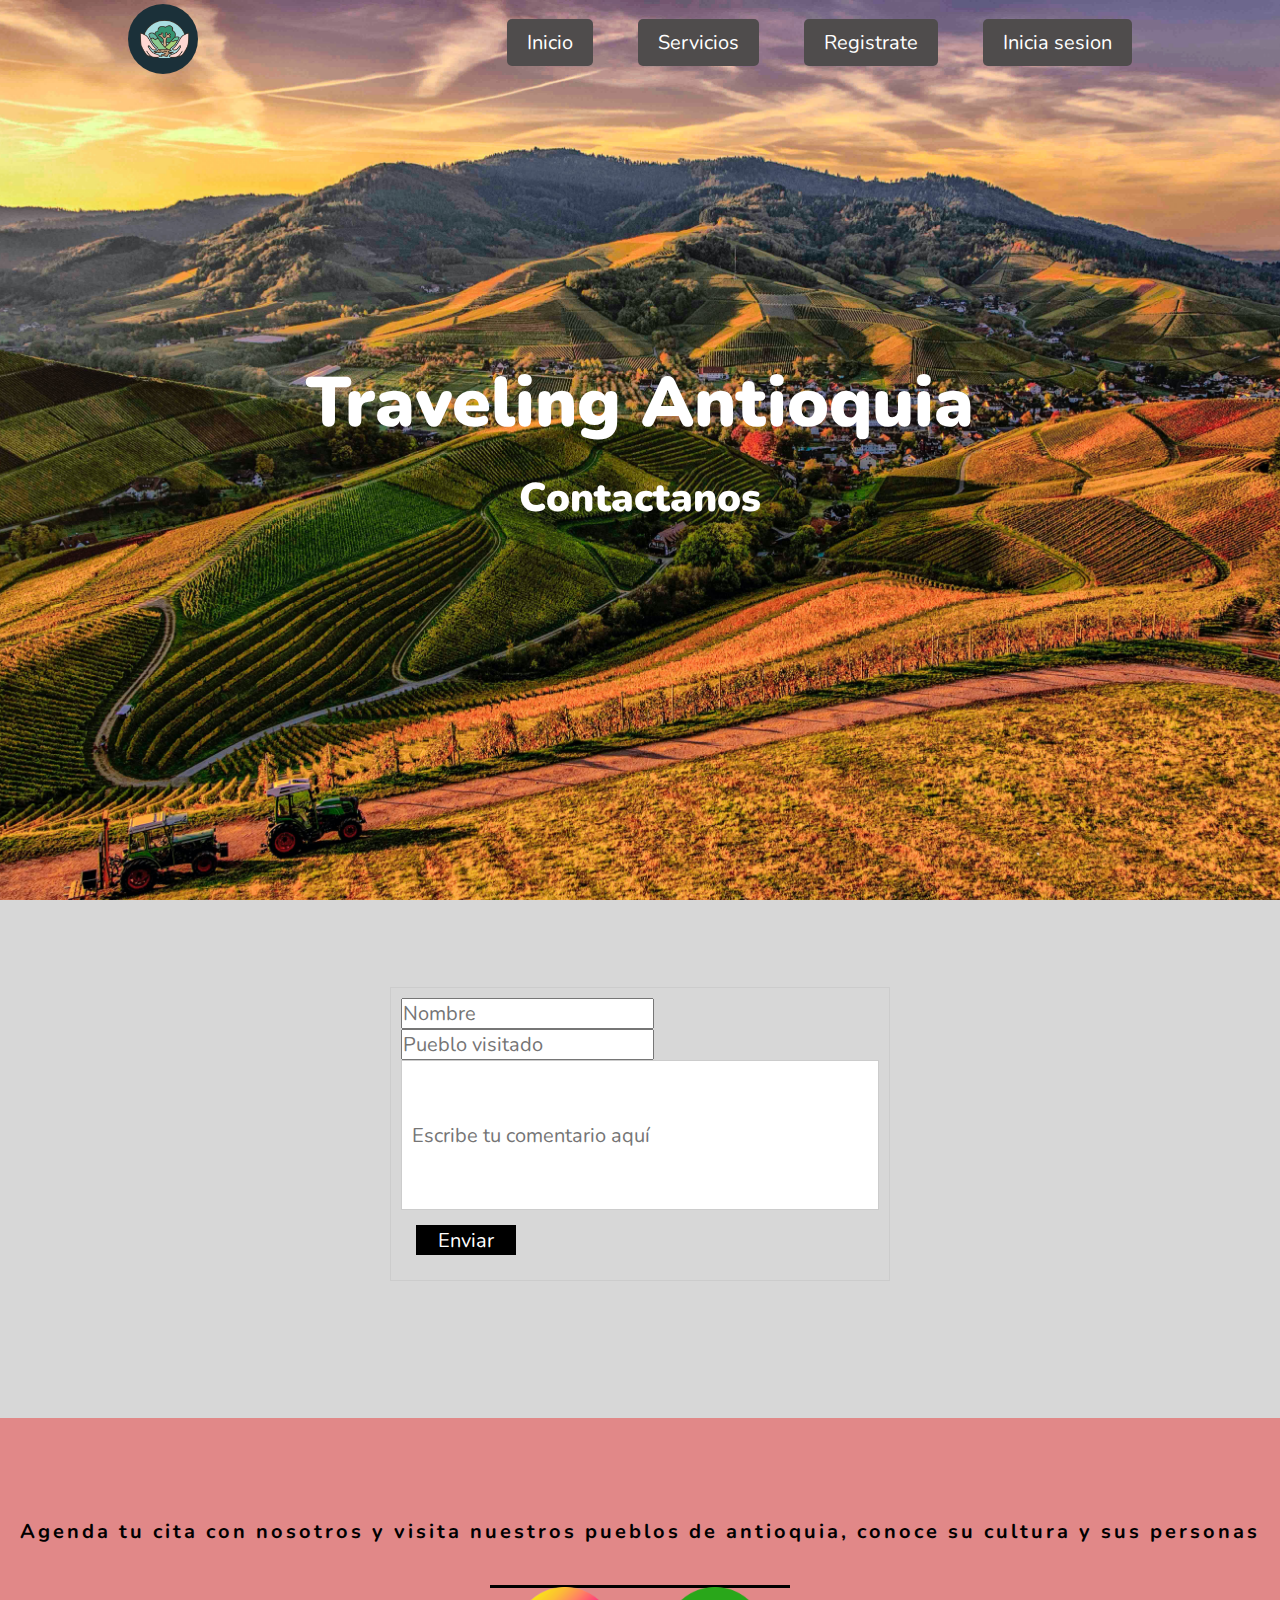
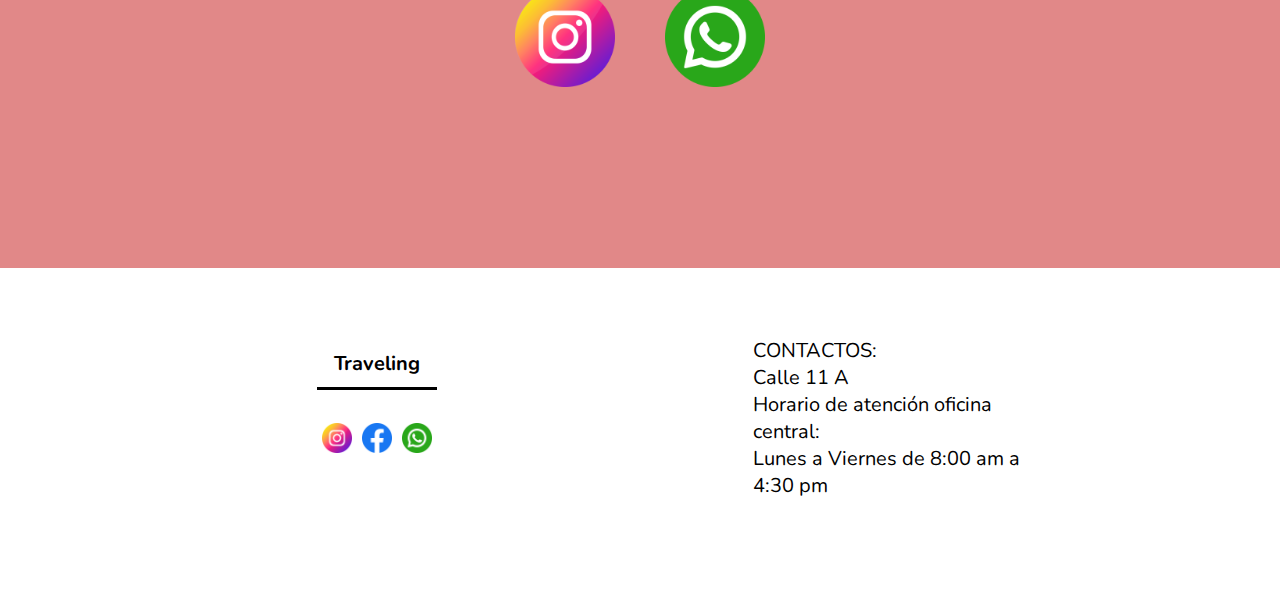
<file: principios_pagina/HTML/mas.html>
<!DOCTYPE html>
<html lang="en">
<head>
    <meta charset="UTF-8">
    <meta name="viewport" content="width=device-width, initial-scale=1.0">
    <title>Traveling Antioquia</title>

    <!-- CSS Styles -->
    <link rel="stylesheet" href="../CSS/mas.css">
    <link rel="stylesheet" href="https://cdn.jsdelivr.net/npm/bootstrap@5.3.0/dist/css/bootstrap.min.css" integrity="sha384-9ndCyUaIbzAi2FUVXJi0CjmCapSmO7SnpJef0486qhLnuZ2cdeRhO02iuK6FUUVM" crossorigin="anonymous">
    <link rel="stylesheet" href="https://stackpath.bootstrapcdn.com/font-awesome/4.7.0/css/font-awesome.min.css">
    <link href="https://unpkg.com/aos@2.3.1/dist/aos.css" rel="stylesheet">
    <!-- JavaScript Libraries -->
    <script src="https://cdn.jsdelivr.net/npm/bootstrap@5.3.0/dist/js/bootstrap.bundle.min.js" integrity="sha384-geWF76RCwLtnZ8qwWowPQNguL3RmwHVBC9FhGdlKrxdiJJigb/j/68SIy3Te4Bkz" crossorigin="anonymous"></script>

    <!-- Favicon -->
    <link rel="icon" href="../IMAGE/vuelo.png" type="image/x-icon">
</head>
<body>
    <header class="header">
        <div class="logo">
            <img src="../IMAGE/logo.png" alt="Logo de la marca">
        </div>
        <nav>
            <ul class="nav-links">
                <li><a href="../HTML/index.html">Inicio</a></li>
                <li><a href="../HTML/servicios.html">Servicios</a></li>
                <li><a class="btn" href="../HTML/formulario.html">Registrate</a></li>
                <li><a class="btn" href="../HTML/formulario.html">Inicia sesion</a></li>
            </ul>
        </nav>
        <a onclick="openNav()" class="menu" href="#"><button>Menu</button></a>
        <div id="mobile-menu" class="overlay">
            <a onclick="closeNav()" href="" class="close">&times;</a>
            <div class="overlay-content">
                <a href="#">Servicios</a>
                <a href="#">Proyectos</a>
                <a href="#">Mas</a>
                <a href="#">Contactos</a>
            </div>
        </div>
    </header>

    <!-- --------------------- -->

    <section id="flex1">
        <h1 class="h1-1 fw-bold" data-aos="fade-up" data-aos-duration="3000" data-os-delay="600" >Traveling Antioquia</h1>
        <h2 class="h2-1 fw-bold" data-aos="fade-up" data-aos-duration="3000" data-os-delay="600" >Contactanos</h2>
    </section>
<!-- ------------------------------- -->
<H2 class="titulo" data-aos="fade-up"
data-aos-anchor-placement="top-bottom">¡Cuentanos sobre tu experiencia!</H2>

<form action="../PHP/registro.php" method="post" onsubmit="return validarNombre() && validarPueblo() && validarComentario()">
    <div class="caja-comentarios">
        <input type="text" name="nombre" placeholder="Nombre">
        <input type="text" name="pueblo" placeholder="Pueblo visitado">
        <input type="text" name="comentario" placeholder="Escribe tu comentario aquí" class="cuadro-texto">
        <input type="submit" value="Enviar" id="enviar">
    </div>
    
</form>

<h2 class="titulo" data-aos="fade-up"
data-aos-anchor-placement="top-bottom">Hablanos y pide tus servicios</h2>

<section class="container12">
    <H5 class="h5">Agenda tu cita con nosotros y visita nuestros pueblos de antioquia, conoce su cultura y sus personas</H5>
    <section class="iconos12">

        <section class="img12">
            
            <a href="http://www.instagram.com/svillamizar05/" target="_blank" rel="noopener noreferrer"><img src="../IMAGE/instagram.png" alt="" ></a>
        </section>

       

        <section class="img12">
           
            <a href="http://wa.me/573124459046" target="_blank" rel="noopener noreferrer"><img src="../IMAGE/whatsapp.png" alt=""></a>
            
        </section>

    </section>
</section>


<section class="footer">

      

 
    <section class="cajafooter">

        <h1>Traveling</h1>

        <section class="iconos">

            <section class="img">
                <img src="../IMAGE/instagram.png" alt="">
            </section>

            <section class="img">
                <img src="../IMAGE/facebook.png" alt="">
                
            </section>

            <section class="img">
                <img src="../IMAGE/whatsapp.png" alt="" >
                
            </section>

        </section>


    </section>

    <ul class="escrito2">
        <li>CONTACTOS:</li>
        <li>Calle 11 A</li>
        <li>Horario de atención oficina central:</li>
        <li>Lunes a Viernes de 8:00 am a 4:30 pm</li> 
    </ul> 

    </section>

    <section class="linea"></section>


    <script src="https://unpkg.com/aos@2.3.1/dist/aos.js"></script>
    <script>
    AOS.init();
    </script>
        <script src="../JS/main.js"></script>
        <script src="../JS/mas.js"></script>
    </body>
</file>
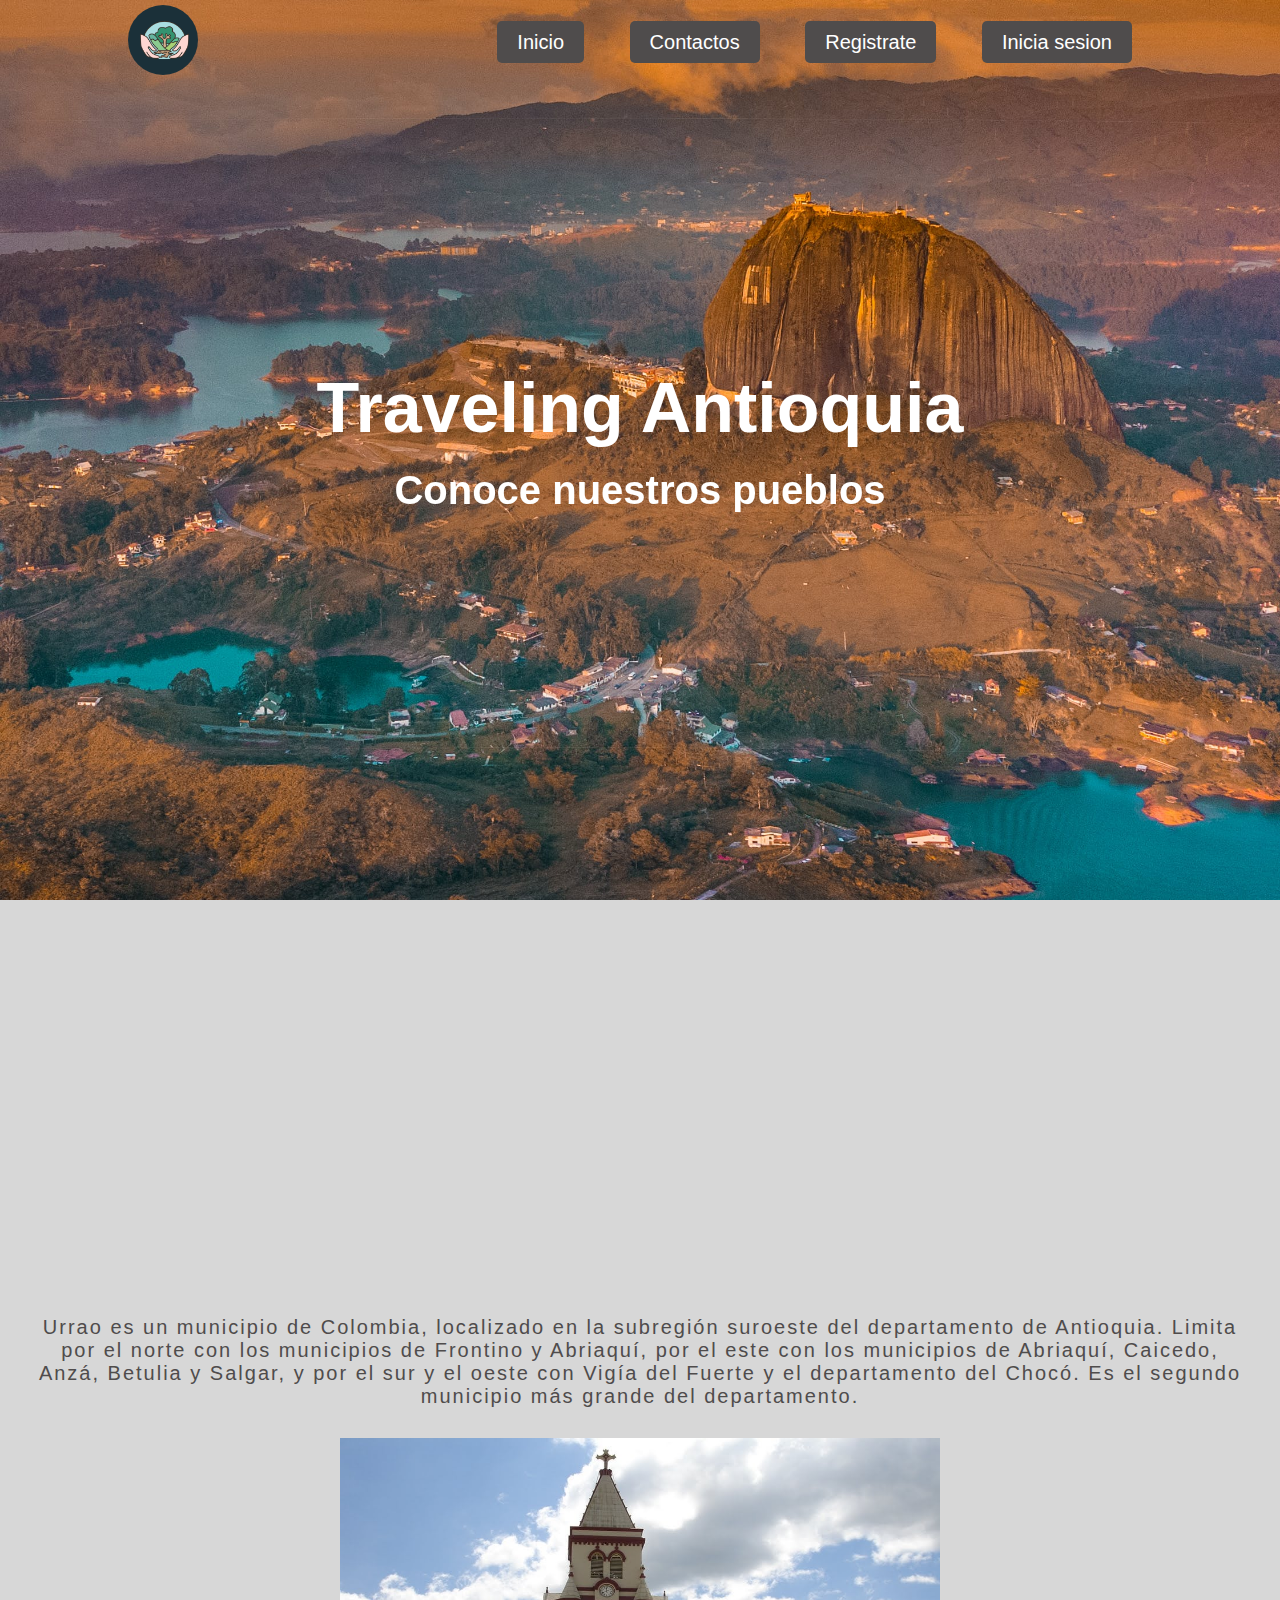
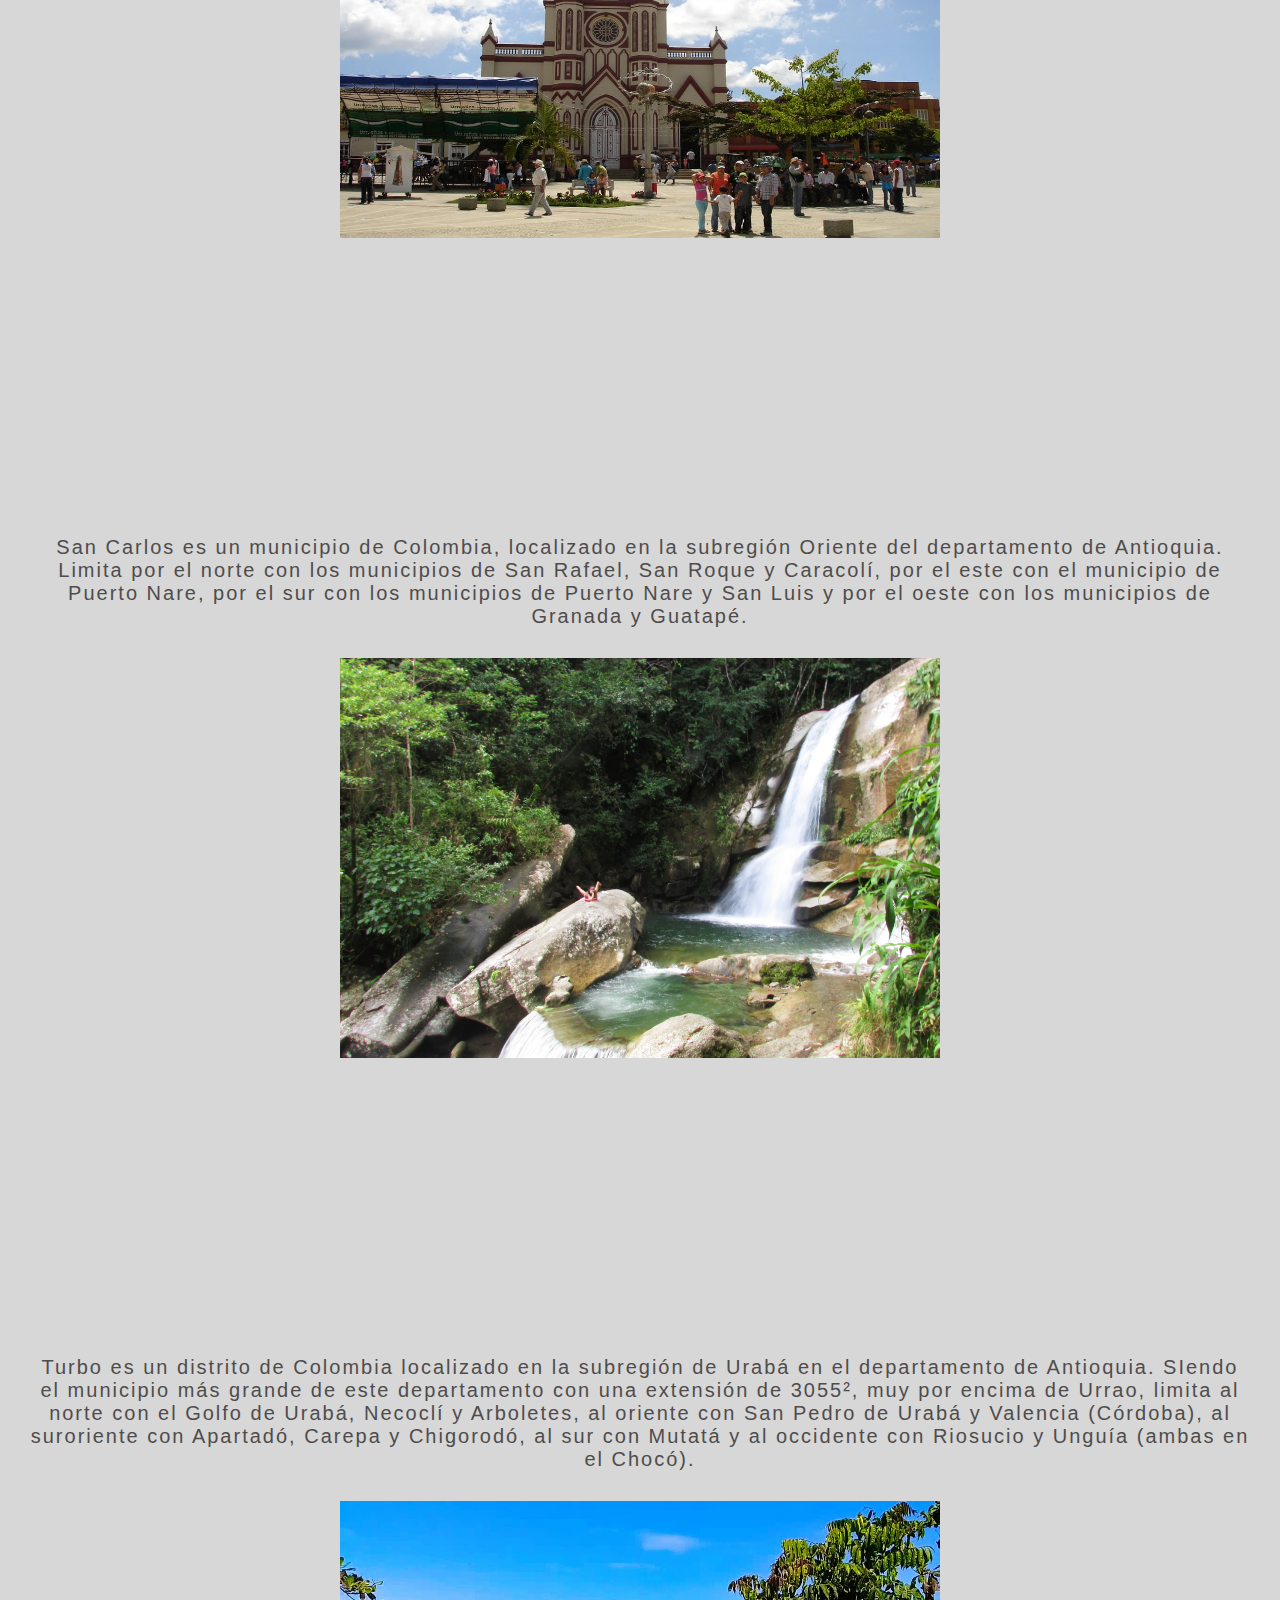
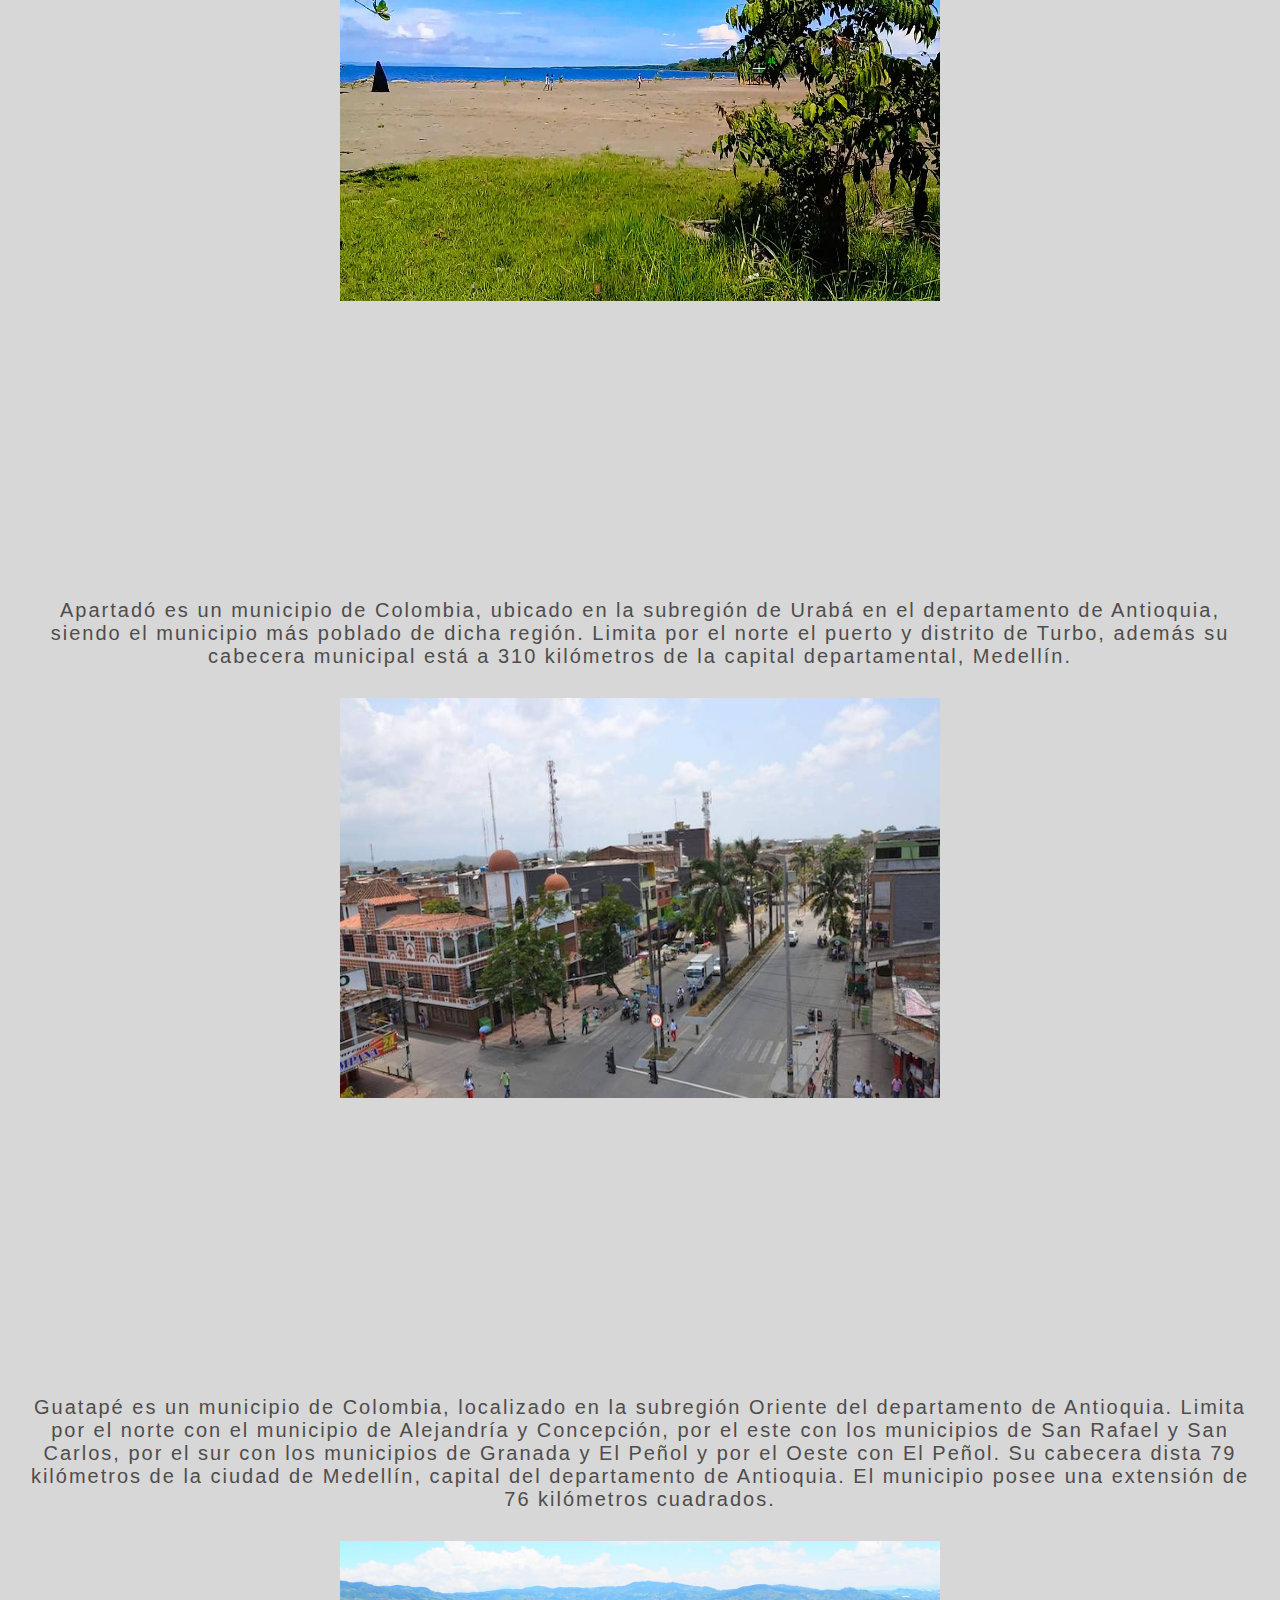
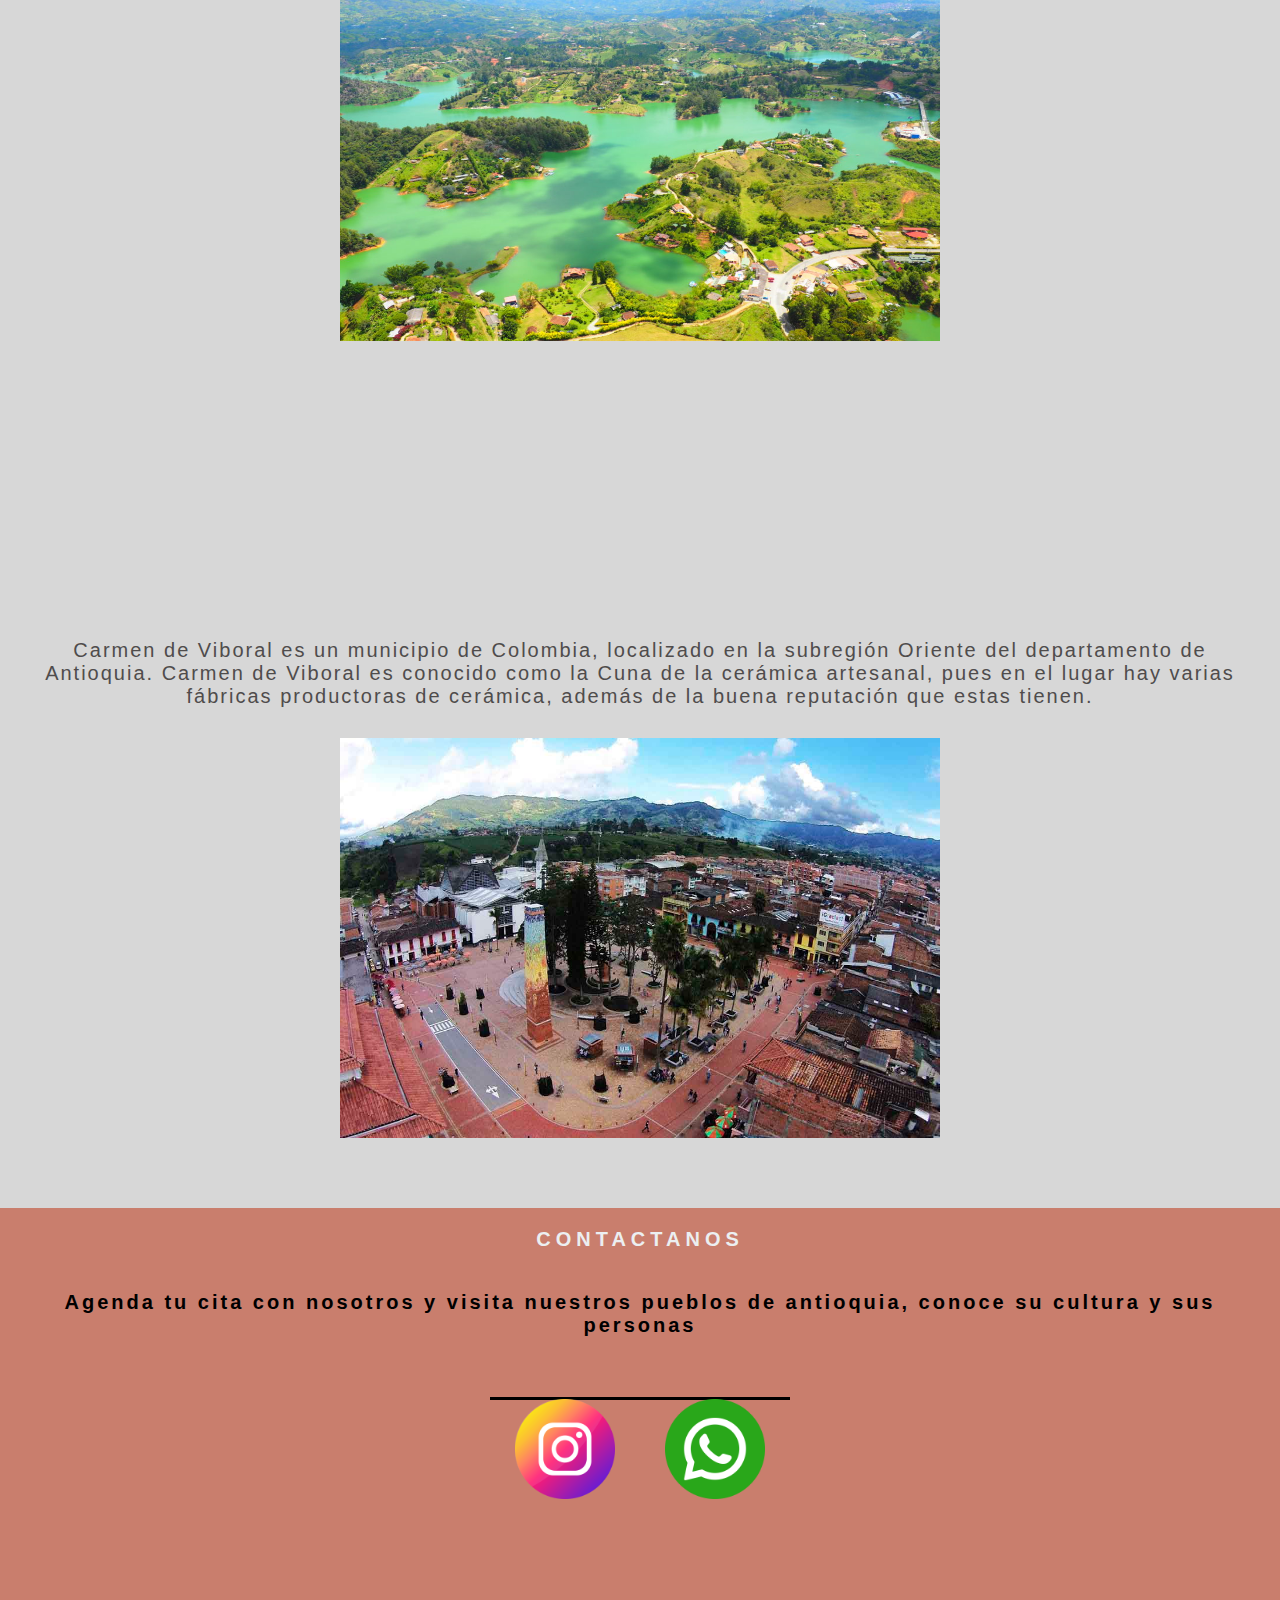
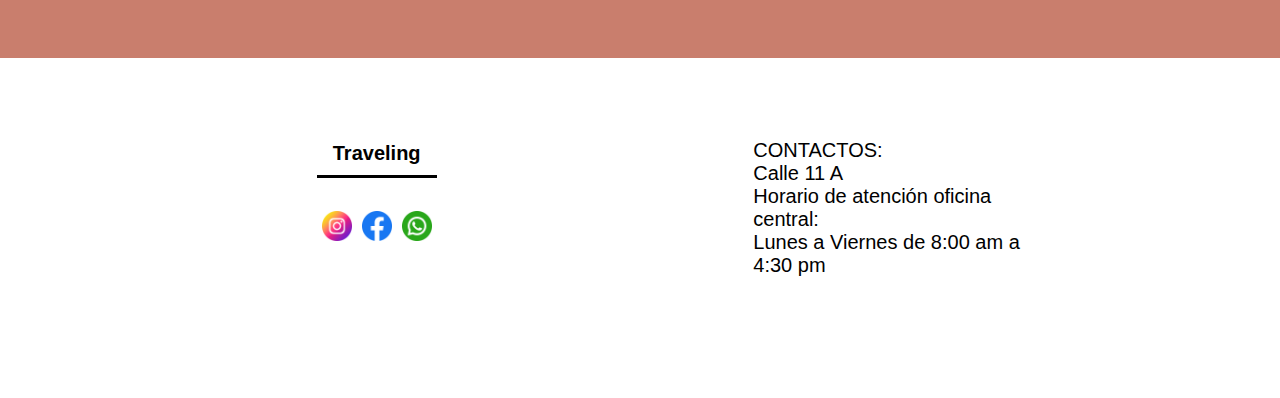
<file: principios_pagina/HTML/servicios.html>
<!DOCTYPE html>
<html lang="en">
<head>
    <meta charset="UTF-8">
    <meta name="viewport" content="width=device-width, initial-scale=1.0">
    <title>Traveling Antioquia</title>

    <!-- CSS Styles -->
    <link rel="stylesheet" href="../CSS/servicios.css">
    <link rel="stylesheet" href="https://cdn.jsdelivr.net/npm/bootstrap@5.3.0/dist/css/bootstrap.min.css" integrity="sha384-9ndCyUaIbzAi2FUVXJi0CjmCapSmO7SnpJef0486qhLnuZ2cdeRhO02iuK6FUUVM" crossorigin="anonymous">
    <link rel="stylesheet" href="https://stackpath.bootstrapcdn.com/font-awesome/4.7.0/css/font-awesome.min.css">
    <link href="https://unpkg.com/aos@2.3.1/dist/aos.css" rel="stylesheet">
    <!-- JavaScript Libraries -->
    <script src="https://cdn.jsdelivr.net/npm/bootstrap@5.3.0/dist/js/bootstrap.bundle.min.js" integrity="sha384-geWF76RCwLtnZ8qwWowPQNguL3RmwHVBC9FhGdlKrxdiJJigb/j/68SIy3Te4Bkz" crossorigin="anonymous"></script>

    <!-- Favicon -->
    <link rel="icon" href="../IMAGE/vuelo.png" type="image/x-icon">
</head>
<body>
    <header class="header">
        <div class="logo">
            <img src="../IMAGE/logo.png" alt="Logo de la marca">
        </div>
        <nav>
            <ul class="nav-links">
                <li><a href="../HTML/index.html">Inicio</a></li>
               
                <li><a class="btn" href="../HTML/mas.html">Contactos</a></li>
                <li><a class="btn" href="../HTML/formulario.html">Registrate</a></li>
                <li><a class="btn" href="../HTML/formulario.html">Inicia sesion</a></li>
            </ul>
        </nav>
        <a onclick="openNav()" class="menu" href="#"><button>Menu</button></a>
        <div id="mobile-menu" class="overlay">
            <a onclick="closeNav()" href="" class="close">&times;</a>
            <div class="overlay-content">
                <a href="#">Servicios</a>
                <a href="#">Proyectos</a>
                <a href="#">Mas</a>
                <a href="#">Contactos</a>
            </div>
        </div>
    </header>

    <!-- ................................................................................... -->
    <section id="flex1">
        <h1 class="h1-1 fw-bold" data-aos="fade-up" data-aos-duration="3000" data-os-delay="600" >Traveling Antioquia</h1>
        <h2 class="h2-1 fw-bold" data-aos="fade-up" data-aos-duration="3000" data-os-delay="600" >Conoce nuestros pueblos</h2>
 </section>
 
 <h1 class="titulo fw-bold" data-aos="fade-up" data-aos-duration="3000" data-os-delay="600">Nuestros pueblos</h1>
 <div class="container">
     <h2 class="titulo fw-bold" data-aos="fade-up" data-aos-duration="3000" data-os-delay="600">URRAO</h2>
     <iframe class="maps" 
     src="https://www.google.com/maps/embed?pb=!1m18!1m12!1m3!1d31724.940761423142!2d-76.15240965965283!3d6.313861145220736!2m3!1f0!2f0!3f0!3m2!1i1024!2i768!4f13.1!3m3!1m2!1s0x8e45e6d8244bcf2d%3A0xbd59c04378f92be4!2sUrrao%2C%20Antioquia!5e0!3m2!1ses!2sco!4v1699501895003!5m2!1ses!2sco" width="600" height="450" style="border:0;" allowfullscreen="" loading="lazy" referrerpolicy="no-referrer-when-downgrade"></iframe>
      <div class="texto1">
        Urrao es un municipio de Colombia, localizado en la subregión suroeste del departamento de Antioquia. Limita por el norte con los municipios de Frontino y Abriaquí, por el este con los municipios de Abriaquí, Caicedo, Anzá, Betulia y Salgar, y por el sur y el oeste con Vigía del Fuerte y el departamento del Chocó. Es el segundo municipio más grande del departamento.
      </div>
      <img class="img1" src="../IMAGE/urrao.jpg" alt="">
      <!-- ----arriba urrao ----------------->

      <h2 class="titulo fw-bold" data-aos="fade-up" data-aos-duration="3000" data-os-delay="600">SAN CARLOS</h2>
      <iframe class="maps"
       src="https://www.google.com/maps/embed?pb=!1m18!1m12!1m3!1d7933.144094175563!2d-74.99837685969379!3d6.187978975198288!2m3!1f0!2f0!3f0!3m2!1i1024!2i768!4f13.1!3m3!1m2!1s0x8e46aa9ee37e7727%3A0x2e6e3f7d0fe54dc0!2sSan%20Carlos%2C%20Antioquia!5e0!3m2!1ses!2sco!4v1699502932955!5m2!1ses!2sco" width="600" height="450" style="border:0;" allowfullscreen="" loading="lazy" referrerpolicy="no-referrer-when-downgrade"></iframe>
       <div class="texto1">
        San Carlos es un municipio de Colombia, localizado en la subregión Oriente del departamento de Antioquia. Limita por el norte con los municipios de San Rafael, San Roque y Caracolí, por el este con el municipio de Puerto Nare, por el sur con los municipios de Puerto Nare y San Luis y por el oeste con los municipios de Granada y Guatapé.
       </div>
       <img class="img1" src="../IMAGE/sn.jpeg" alt="">
       <!-- arriba turbo -->
       <h2 class="titulo fw-bold" data-aos="fade-up" data-aos-duration="3000" data-os-delay="600">TURBO</h2>
       <iframe class="maps"
       src="https://www.google.com/maps/embed?pb=!1m18!1m12!1m3!1d31601.250271200573!2d-76.75175305849636!3d8.085539484329207!2m3!1f0!2f0!3f0!3m2!1i1024!2i768!4f13.1!3m3!1m2!1s0x8e5065f8d65016b3%3A0x9676f5e2ea08da9a!2sTurbo%2C%20Antioquia!5e0!3m2!1ses!2sco!4v1699503723758!5m2!1ses!2sco" width="600" height="450" style="border:0;" allowfullscreen="" loading="lazy" referrerpolicy="no-referrer-when-downgrade"></iframe>
       <div class="texto1">
        Turbo es un distrito de Colombia localizado en la subregión de Urabá en el departamento de Antioquia. SIendo el municipio más grande de este departamento con una extensión de 3055², muy por encima de Urrao, limita al norte con el Golfo de Urabá, Necoclí y Arboletes, al oriente con San Pedro de Urabá y Valencia (Córdoba), al suroriente con Apartadó, Carepa y Chigorodó, al sur con Mutatá y al occidente con Riosucio y Unguía (ambas en el Chocó).
       </div>
       <img class="img1" src="../IMAGE/turbo.jpg" alt="">
       <!-- arriba turbo -->
       <h2 class="titulo fw-bold" data-aos="fade-up" data-aos-duration="3000" data-os-delay="600">APARTADO</h2>
       <iframe class="maps"
       src="https://www.google.com/maps/embed?pb=!1m18!1m12!1m3!1d15808.470475975626!2d-76.63499225591598!3d7.88276097423414!2m3!1f0!2f0!3f0!3m2!1i1024!2i768!4f13.1!3m3!1m2!1s0x8e500d7989b605b3%3A0x5f9acc044c863dc!2sApartad%C3%B3%2C%20Antioquia!5e0!3m2!1ses!2sco!4v1699506709939!5m2!1ses!2sco" width="600" height="450" style="border:0;" allowfullscreen="" loading="lazy" referrerpolicy="no-referrer-when-downgrade"></iframe>
       <div class="texto1">
        Apartadó es un municipio de Colombia, ubicado en la subregión de Urabá en el departamento de Antioquia, siendo el municipio más poblado de dicha región. Limita por el norte el puerto y distrito de Turbo, además su cabecera municipal está a 310 kilómetros de la capital departamental, Medellín.
       </div>
       <img class="img1" src="../IMAGE/apartado_uraba.jpg" alt="">
       <!-- apartado arriba -->
       <h2 class="titulo fw-bold" data-aos="fade-up" data-aos-duration="3000" data-os-delay="600">GUATAPE</h2>
       <iframe class="maps"
       src="https://www.google.com/maps/embed?pb=!1m18!1m12!1m3!1d7932.4939437215935!2d-75.16328590969229!3d6.23113742502799!2m3!1f0!2f0!3f0!3m2!1i1024!2i768!4f13.1!3m3!1m2!1s0x8e441d2972edf1bb%3A0xc8e9c49c096f7adc!2sGuatape%2C%20Guatap%C3%A9%2C%20Antioquia!5e0!3m2!1ses!2sco!4v1699507705797!5m2!1ses!2sco" width="600" height="450" style="border:0;" allowfullscreen="" loading="lazy" referrerpolicy="no-referrer-when-downgrade"></iframe>
       <div class="texto1">
        Guatapé es un municipio de Colombia, localizado en la subregión Oriente del departamento de Antioquia. Limita por el norte con el municipio de Alejandría y Concepción, por el este con los municipios de San Rafael y San Carlos, por el sur con los municipios de Granada y El Peñol y por el Oeste con El Peñol. Su cabecera dista 79 kilómetros de la ciudad de Medellín, capital del departamento de Antioquia. El municipio posee una extensión de 76 kilómetros cuadrados.
       </div>
       <img class="img1" src="../IMAGE/GUAT.jpg" alt="">
       <!-- guatape arriba -->
       <h2 class="titulo fw-bold" data-aos="fade-up" data-aos-duration="3000" data-os-delay="600">EL CARMEN</h2>
       <iframe class="maps"
       src="https://www.google.com/maps/embed?pb=!1m18!1m12!1m3!1d31738.87548009752!2d-75.35798355978312!3d6.082177659845676!2m3!1f0!2f0!3f0!3m2!1i1024!2i768!4f13.1!3m3!1m2!1s0x8e46a27958b041ef%3A0xb456095b6894bce4!2sEl%20Carmen%20de%20Viboral%2C%20Antioquia!5e0!3m2!1ses!2sco!4v1699508251656!5m2!1ses!2sco" width="600" height="450" style="border:0;" allowfullscreen="" loading="lazy" referrerpolicy="no-referrer-when-downgrade"></iframe>
       <div class="texto1">
        Carmen de Viboral es un municipio de Colombia, localizado en la subregión Oriente del departamento de Antioquia. Carmen de Viboral es conocido como la Cuna de la cerámica artesanal, pues en el lugar hay varias fábricas productoras de cerámica, además de la buena reputación que estas tienen.
       </div>
       <img class="img1" src="../IMAGE/elcarmendeviboral.jpg" alt="">

    <!--el carmen -->
</div>
<section class="container1">
    <h2 class="titulo1">CONTACTANOS</h2>
    <H5>Agenda tu cita con nosotros y visita nuestros pueblos de antioquia, conoce su cultura y sus personas</H5>
    <section class="iconos1">

        <section class="img12">
            
            <a href="http://www.instagram.com/svillamizar05/" target="_blank" rel="noopener noreferrer"><img src="../IMAGE/instagram.png" alt="" ></a>
        </section>

       

        <section class="img12">
           
            <a href="http://wa.me/573124459046" target="_blank" rel="noopener noreferrer"><img src="../IMAGE/whatsapp.png" alt="" ></a>
            
        </section>

    </section>
</section>

<section class="footer">

      

 
    <section class="cajafooter">

        <h1>Traveling</h1>

        <section class="iconos">

            <section class="img">
                <img src="../IMAGE/instagram.png" alt="">
            </section>

            <section class="img">
                <img src="../IMAGE/facebook.png" alt="">
                
            </section>

            <section class="img">
                <img src="../IMAGE/whatsapp.png" alt="" >
                
            </section>

        </section>


    </section>

    <ul class="escrito2">
        <li>CONTACTOS:</li>
        <li>Calle 11 A</li>
        <li>Horario de atención oficina central:</li>
        <li>Lunes a Viernes de 8:00 am a 4:30 pm</li> 
    </ul> 

    </section>

    <section class="linea"></section>

</section>
<script src="https://unpkg.com/aos@2.3.1/dist/aos.js"></script>

<script>
  AOS.init();
</script>
    <script src="../JS/main.js"></script>

 <script src="https://unpkg.com/aos@2.3.1/dist/aos.js"></script>

<script>
  AOS.init();
</script>
    <script src="../JS/main.js"></script>
   
</body>
</file>
<file: principios_pagina/CSS/mas.css>
@import url('https://fonts.googleapis.com/css2?family=Nunito:wght@400;800&display=swap');
@import url('https://fonts.googleapis.com/css2?family=Montserrat:ital,wght@1,200&family=Skranji&display=swap');

/* Estilos globales */
* {
    box-sizing: border-box;
    margin: 0;
    padding: 0;
    font-family: 'Nunito', sans-serif;
    font-size: 20px;
}

/* Estilos para el menú de navegación */
.header {
    position: absolute;
    top: 0;
    left: 0;
    width: 100%;
    z-index: 2; /* Asegura que el menú esté sobre el video */
    background-color: transparent; /* Fondo transparente para el menú */
}

body {
    background-color: #d7d7d7;
    min-width: 400px;
}

.header {
    background-color: transparent;
    display: flex;
    justify-content: flex-end;
    align-items: center;
    height: 85px;
    padding: 5px 10%;
}

.header .logo {
    cursor: pointer;
    margin-right: auto;
    border-radius: 50px;
}

.header .logo img {
    height: 70px;
    width: auto;
    transition: all 0.3s;
    border-radius: 100%;
}

.header .logo img:hover {
    transform: scale(1.2);
}

.header .nav-links {
    list-style: none;
}

.header .nav-links li {
    display: inline-block;
    padding: 0 20px;
}

.header .nav-links li:hover,
.overlay a:hover {
    transform: scale(1.1);
}

.header .nav-links a {
    font-size: 700;
    color: white;
    background-color: #4f4c4c;
    padding: 10px 20px;
    border-radius: 5px;
}

.header .nav-links a:hover {
    color: #f4832c;
}

.menu {
    display: none;
}

.header .btn button,
.header .menu button {
    margin-left: 20px;
    font-weight: 700;
    color: #ffffff;
    padding: 9px 25px;
    background: #434445;
    border: none;
    border-radius: 50px;
    cursor: pointer;
    transition: all 0.3s ease 0s;
}

.header .btn button:hover,
.header .menu button:hover {
    background-color: #e2f1f8;
    color: #fe6721ed;
    transform: scale(1.1);
}

/* Estilo para el menú de navegación en dispositivos móviles */
.header a {
    text-decoration: none;
}

.header .overlay {
    height: 100%;
    width: 0;
    position: fixed;
    z-index: 1;
    left: 0;
    top: 0;
    background-color: rgba(33, 49, 63, .95);
    overflow: hidden;
    transition: all 0.3s ease 0s;
}

.header .overlay .overlay-content {
    display: flex;
    height: 100%;
    flex-direction: column;
    align-items: center;
    justify-content: center;
}

.header .overlay a {
    padding: 15px;
    font-size: 36px;
    display: block;
    transition: all 0.3s ease 0s;
    font-weight: 700;
    color: #eceff1;
}

.header .overlay a:hover,
.header .overlay a:focus {
    color: #f76329d7;
}

.header .overlay .close {
    position: absolute;
    top: 20px;
    right: 45px;
    font-size: 65px;
}
/* -------------- */
#flex1{
    width: 100%;
    height: 100vh;
    display: flex;
    flex-direction: column;
    justify-content: center;
    align-items: center;
    background-image: url(../IMAGE/fondo211.jpg);
    background-size: cover; 
    background-repeat: no-repeat; /* Evita que la imagen se repita */
    background-position: center center; 
   
}
#caja1{
    width: 100%;
    height: 100vh;
}
.h1-1{
    color: rgb(255, 255, 255);
    font-size: 70px;
    margin-bottom: 20px;
    font-weight: 900;
}
.h2-1{
    color: rgb(255, 255, 255);
    font-size: 40px;
    margin-bottom: 20px;
    font-weight: 900;
}
.titulo{
    text-align: center;
    margin: 20px;
    color: #4f4c4c;
    letter-spacing: 6px;
}
/* .+------------------------------------------+ */
.caja-comentarios {
    width: 500px;
    margin: 40px auto;
    padding: 10px;
    border: 1px solid #ccc;
  }
  
  .cuadro-texto {
    width: 100%;
    height: 150px;
    border: 1px solid #ccc;
    padding: 10px;
  }
  
  #enviar {
    width: 100px;
    height: 30px;
    background-color: #000;
    color: #fff;
    border: none;
    cursor: pointer;
    margin: 15px;
  }
  
  .pueblos {
    font-size: 14px;
    color: #000;
    margin-top: 10px;
  }
  /* ------------------------ */
  .container12{
    background-color: #e18888;
    width: 100%;
    height: 50vh;
    margin-top: 70px;
    display: flex;
    flex-direction: column;
    align-items: center;
    text-align: center;
    
  }
  .h5{
    text-align: center;
    padding-top: 100px;
    letter-spacing: 3px;
  }

  /* boton */
  .iconos12{
    border-top: 3px solid rgb(0, 0, 0);
    margin-top: 40px ;
    width: 300px;
    height: 100px;
    display: flex;
    flex-direction: row;
    justify-content: space-around;
    align-items: center;
}


img{
    width: 100%;
    height: 100%;
}
.img12{
    width: 100px;
    height: 100px;
}

.img12:hover {
    height: 120px;
    width: 120px;
    transition: width 1s, height 1s; 
}
.footer{
    width: 100%;
    height: 300px;
    background-color: rgb(255, 255, 255);
    display: flex;
    justify-content: space-evenly;

}

.cajafooter{
    width: 300px;
    height: 300px;
    background-color: rgb(255, 255, 255);
    display: flex;
    flex-direction: column;
    justify-content: center;
    align-items: center;
    color: #000000;
    font-size: 30px;
}

.iconos{
    border-top: 3px solid rgb(0, 0, 0);
    margin-top: 10px ;
    width: 120px;
    height: 100px;
    display: flex;
    flex-direction: row;
    justify-content: space-around;
    align-items: center;
}



.img{
    width: 30px;
    height: 30px;
}

.img:hover {
    height: 40px;
    width: 40px;
    transition: width 1s, height 1s; 
}

.escrito{
    list-style: none;
    color: #000000;
    width: 300px;
    height: 300px;
    background-color: rgb(255, 255, 255);
    display: flex;
    flex-direction: column;
    justify-content: center;
    align-items: end;
}

.escrito2{
    list-style: none;
    color: #000000;
    width: 300px;
    height: 300px;
    background-color: rgb(255, 255, 255);
    display: flex;
    flex-direction: column;
    justify-content: center;
    align-items: start;
}

.linea{
    width: 100%;
    height: 40px;
    background-color: #ffffff;
}
</file>
<file: principios_pagina/CSS/servicios.css>
/* Estilos globales */
* {
    box-sizing: border-box;
    margin: 0;
    padding: 0;
    font-family: 'Nunito', sans-serif;
    font-size: 20px;
}

/* Estilos para el menú de navegación */
.header {
    position: absolute;
    top: 0;
    left: 0;
    width: 100%;
    z-index: 2; /* Asegura que el menú esté sobre el video */
    background-color: transparent; /* Fondo transparente para el menú */
}

body {
    background-color: #d7d7d7;
    min-width: 400px;
}

.header {
    background-color: transparent;
    display: flex;
    justify-content: flex-end;
    align-items: center;
    height: 85px;
    padding: 5px 10%;
}

.header .logo {
    cursor: pointer;
    margin-right: auto;
    border-radius: 50px;
}

.header .logo img {
    height: 70px;
    width: auto;
    transition: all 0.3s;
    border-radius: 100%;
}

.header .logo img:hover {
    transform: scale(1.2);
}

.header .nav-links {
    list-style: none;
}

.header .nav-links li {
    display: inline-block;
    padding: 0 20px;
}

.header .nav-links li:hover,
.overlay a:hover {
    transform: scale(1.1);
}

.header .nav-links a {
    font-size: 700;
    color: white;
    background-color: #4f4c4c;
    padding: 10px 20px;
    border-radius: 5px;
}

.header .nav-links a:hover {
    color: #f4832c;
}

.menu {
    display: none;
}

.header .btn button,
.header .menu button {
    margin-left: 20px;
    font-weight: 700;
    color: #ffffff;
    padding: 9px 25px;
    background: #434445;
    border: none;
    border-radius: 50px;
    cursor: pointer;
    transition: all 0.3s ease 0s;
}

.header .btn button:hover,
.header .menu button:hover {
    background-color: #e2f1f8;
    color: #fe6721ed;
    transform: scale(1.1);
}

/* Estilo para el menú de navegación en dispositivos móviles */
.header a {
    text-decoration: none;
}

.header .overlay {
    height: 100%;
    width: 0;
    position: fixed;
    z-index: 1;
    left: 0;
    top: 0;
    background-color: rgba(33, 49, 63, .95);
    overflow: hidden;
    transition: all 0.3s ease 0s;
}

.header .overlay .overlay-content {
    display: flex;
    height: 100%;
    flex-direction: column;
    align-items: center;
    justify-content: center;
}

.header .overlay a {
    padding: 15px;
    font-size: 36px;
    display: block;
    transition: all 0.3s ease 0s;
    font-weight: 700;
    color: #eceff1;
}

.header .overlay a:hover,
.header .overlay a:focus {
    color: #f76329d7;
}

.header .overlay .close {
    position: absolute;
    top: 20px;
    right: 45px;
    font-size: 65px;
}
/* fin header */

#flex1{
    width: 100%;
    height: 100vh;
    display: flex;
    flex-direction: column;
    justify-content: center;
    align-items: center;
    background-image: url(../IMAGE/fondoserv.jpg);
    background-size: cover; 
    background-repeat: no-repeat; /* Evita que la imagen se repita */
    background-position: center center; 
   
}
#caja1{
    width: 100%;
    height: 100vh;
}
.h1-1{
    color: rgb(255, 255, 255);
    font-size: 70px;
    margin-bottom: 20px;
    font-weight: 900;
}
.h2-1{
    color: rgb(255, 255, 255);
    font-size: 40px;
    margin-bottom: 20px;
    font-weight: 900;
}
/* .----------------------------. */
.titulo{
    text-align: center;
    margin: 30px;
    color: rgb(78, 74, 74);
    font-size: 50px;
    letter-spacing: 4px;
}
.container {
    display: flex;
    flex-direction: column;
    align-items: center;
    text-align: center;
  }
  
  .img1{
    width: 600px;
    height: 400px;
    margin: 0 auto; /* Centrar la imagen horizontalmente */
  }
  img{
    width: 100%;
    height: 100%;
  }
  
  .maps{
    width: 100%;
    max-width: 100%;
    height: auto;
  }
  
  .flex2 {
    text-align: center;
    padding: 20px;
  }
  
  .texto1{
    letter-spacing: 2px;
    color: #4f4c4c;
    margin: 30px;
  }
  
  .container1{
    background-color: #c97e6d;
    width: 100%;
    height: 50vh;
    margin-top: 70px;
    display: flex;
    flex-direction: column;
    align-items: center;
    text-align: center;
    
  }
  .titulo1{
    text-align: center;
    letter-spacing: 5px;
    margin: 20px;
    color: #eceff1;
  }
  h5{
    text-align: center;
    margin: 20px;
    letter-spacing: 3px;
  }

  /* boton */
  .iconos1{
    border-top: 3px solid rgb(0, 0, 0);
    margin-top: 40px ;
    width: 300px;
    height: 100px;
    display: flex;
    flex-direction: row;
    justify-content: space-around;
    align-items: center;
}



.img12{
    width: 100px;
    height: 100px;
}

.img12:hover {
    height: 120px;
    width: 120px;
    transition: width 1s, height 1s; 
}

/* footer */

.footer{
    width: 100%;
    height: 300px;
    background-color: rgb(255, 255, 255);
    display: flex;
    justify-content: space-evenly;

}

.cajafooter{
    width: 300px;
    height: 300px;
    background-color: rgb(255, 255, 255);
    display: flex;
    flex-direction: column;
    justify-content: center;
    align-items: center;
    color: #000000;
    font-size: 30px;
}

.iconos{
    border-top: 3px solid rgb(0, 0, 0);
    margin-top: 10px ;
    width: 120px;
    height: 100px;
    display: flex;
    flex-direction: row;
    justify-content: space-around;
    align-items: center;
}



.img{
    width: 30px;
    height: 30px;
}

.img:hover {
    height: 40px;
    width: 40px;
    transition: width 1s, height 1s; 
}

.escrito{
    list-style: none;
    color: #000000;
    width: 300px;
    height: 300px;
    background-color: rgb(255, 255, 255);
    display: flex;
    flex-direction: column;
    justify-content: center;
    align-items: end;
}

.escrito2{
    list-style: none;
    color: #000000;
    width: 300px;
    height: 300px;
    background-color: rgb(255, 255, 255);
    display: flex;
    flex-direction: column;
    justify-content: center;
    align-items: start;
}

.linea{
    width: 100%;
    height: 40px;
    background-color: #ffffff;
}
img{
    width: 100%;
    max-height: 110%;
}
</file>
